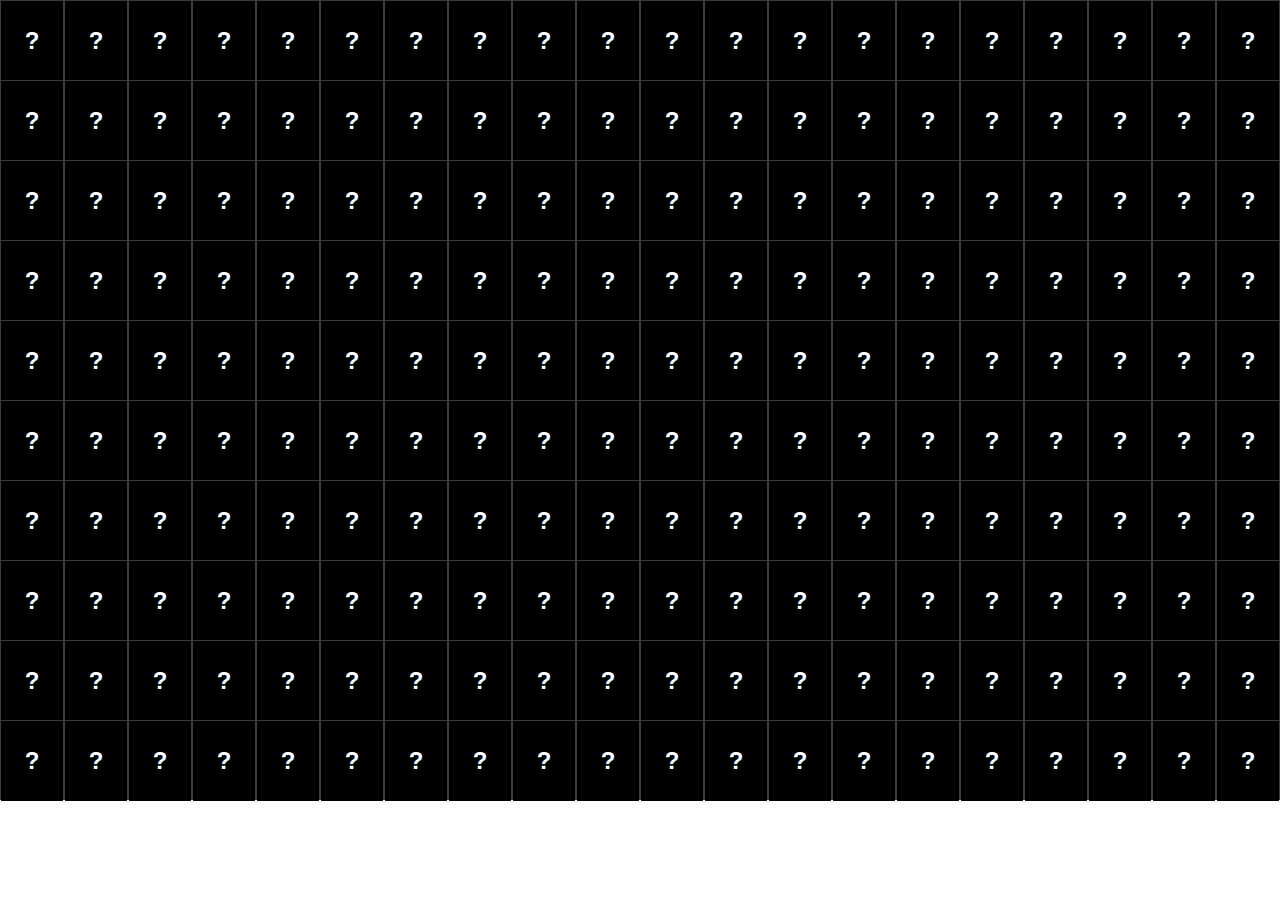
<file: bunotan/index.html>
<!DOCTYPE html>
<html lang="en">
  <head>
    <meta charset="utf-8">
    <meta http-equiv="X-UA-Compatible" content="IE=edge">
    <meta name="viewport" content="width=device-width, initial-scale=1">
    <title>Bunotan</title>

    <!-- Bootstrap -->
    <link href="bootstrap.min.css" rel="stylesheet">

    <!-- HTML5 Shim and Respond.js IE8 support of HTML5 elements and media queries -->
    <!-- WARNING: Respond.js doesn't work if you view the page via file:// -->
    <!--[if lt IE 9]>
      <script src="https://oss.maxcdn.com/libs/html5shiv/3.7.0/html5shiv.js"></script>
      <script src="https://oss.maxcdn.com/libs/respond.js/1.4.2/respond.min.js"></script>
    <![endif]-->
    <style type="text/css">
        div[class*="col"] {
          background: #cccccc;
        }
        .bunotcontainer {
            width: 100%;
            margin: 0 auto;
        }
        .bunotNumber {
            width: 5%;
            height: 80px;
            line-height: 80px;
            font-size: 24px;
            text-align: center;
            float: left;
            cursor: pointer;
            position: relative;
            font-weight: bold;
            border: 1px solid #3c3c3c;
        }
        .bunotNumber:after, .bunotNumber span {
            -webkit-backface-visibility: hidden;   
            position: absolute;
            width: 100%;
            height: 80px;
            display: block;
            top: 0;
            left: 0;
            -webkit-transition: all .4s ease-in-out;
            color: #fff;
        }
        .bunotNumber span {
            background: #ff0;
            -webkit-transform: rotateY(-180deg);
            color: #000;
        }
        .bunotNumber:after {
            content: '?';
            background: #000;
            -webkit-transform: rotateY(0deg);
        }
        .bunotNumber.active span {
            -webkit-transform: rotateY(0deg);
        }
        .bunotNumber.active:after {
            -webkit-transform: rotateY(-180deg);
        }
        /*hide number*/
        .bunotNumber.active {
            opacity: 0
        }
        .bunotNumber.selected {
            opacity: .4;
        }
        .thenumberselected {
            display: table;
            position: fixed;
            z-index: 99;
            text-align: center;
            padding: 0;
            font-size: 200px;
            background: #ff0;
            color: #000;
            -webkit-transform: scale(0);
            transform-origin: 50%;
            left: 0;
            width: 100%;
            top: 0;
            bottom: 0;
            height: 100%;
            pointer-events: none;
            -webkit-transition: all .4s ease-in-out;
        }
        .thenumberselected div {
            display: table-cell;
            vertical-align: middle;
        }
        .thenumberselected.show1 {
            pointer-events: auto;
            -webkit-transform: scale(1);
        }
        .thenumberselected.show1.animated-fetti {
            background-image: url('64-FallingConfetti.gif');
            background-repeat: repeat;
        }
        @media (max-width: 800px) {
            .bunotNumber {
                width: 12.5%;
            }
        }
        @media (max-width: 767px) {
            .bunotNumber {
                width: 33.33333333333333%
            }
        }
    </style>

  </head>
  <body>
      
    <main>
        <div class="thenumberselected">
            <div></div>
        </div>
        <div class="bunotcontainer">

        </div>

    </main>

    <!-- jQuery (necessary for Bootstrap's JavaScript plugins) -->
    <script src="jquery.min.js"></script>
    <!-- Include all compiled plugins (below), or include individual files as needed -->
    <script src="bootstrap.min.js"></script>

    <script type="text/javascript">
        $(function(){

            var win = document.createElement('audio');
            win.setAttribute('src', 'win.mp3');

            var failed = document.createElement('audio');
            failed.setAttribute('src', 'failed.mp3');

            var ar=[];

            for (var i = 1, ar = []; i < 201; i++) {
                ar[i] = i;
            }

            ar.sort(function () {
              return Math.random() - 0.5;
            });

            console.log(ar);   

            for(x=0;x<200;x++) {
                $('.bunotcontainer').append('<div class="bunotNumber"><span>'+ar[x]+'</span></div>');
            }

            $(document).on('click','.bunotNumber',function(){
                win.pause();
                win.currentTime = 0;
                failed.pause();
                failed.currentTime = 0;
                $('.thenumberselected').removeClass('animated-fetti');
                if($(this).hasClass('selected')) {
                    return false;
                } else {
                    var numberselected = $(this).children('span').text();
                    $('.thenumberselected div').text(numberselected);
                    $(this).addClass('selected');
                    if(numberselected.indexOf('0') > -1) {
                        $('.thenumberselected').addClass('animated-fetti show1');
                        win.play();
                    } else {
                        failed.play();
                        $('.thenumberselected').addClass('show1');
                    }
                    
                }
                
            });


            $('.thenumberselected, .thenumberselected div').click(function(){
                $(this).removeClass('show1');
            });

            
        });
    </script>

  </body>
</html>
</file>
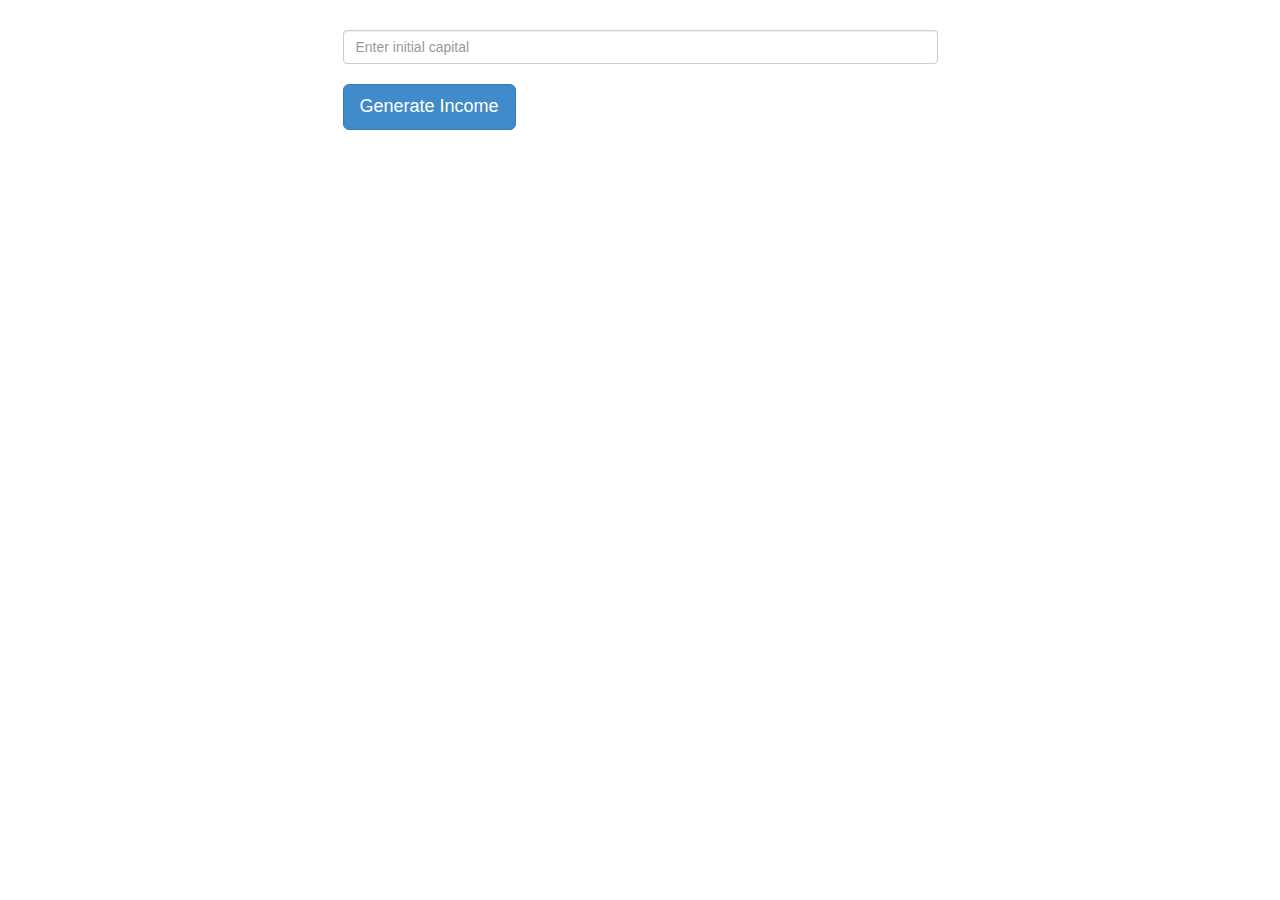
<file: incomecheck/index.html>
<!DOCTYPE html><html lang="en"><head> <meta charset="utf-8"> <meta http-equiv="X-UA-Compatible" content="IE=edge"> <meta name="viewport" content="width=device-width, initial-scale=1"> <title>Generate Income</title> <link href="bootstrap.min.css" rel="stylesheet"> <style type="text/css"> body *{font-family: Arial;}td, th{white-space: nowrap;}form{margin: 30px auto;}form input, form button.btn{margin-bottom: 20px;}td strong{color: #FF0000;}.table-responsive{width: 100%; margin-bottom: 15px; overflow-y: hidden; overflow-x: scroll; -ms-overflow-style: -ms-autohiding-scrollbar; border: 1px solid #ddd; -webkit-overflow-scrolling: touch;}</style></head><body> <main class="container-fluid"> <form class="col-sm-6 col-sm-offset-3"> <input type="tel" placeholder="Enter initial capital" id="initialdeposit" class="form-control"/> <button type="button" class="btn btn-primary btn-lg" id="generate-money">Generate Income</button> <div class="alert alert-success" role="alert" style="display:none"> Scroll the table to view the entire content</div></form> <div id="table-container" style="display:none" class="table-responsive"> <table class="table table-bordered table-striped table-hover" id="data-holder"> </table> </div></main> <script src="jquery.min.js"></script> <script src="bootstrap.min.js"></script> <script type="text/javascript">$(function(){var int_deposit; var initialdeposit; var totalincome; var packagenumber; var totalpackage; var extra=0; var emptycelss='<td>&nbsp;</td>'; var pervoucher=0; var currentpervoucher=0; var currentdeposit=0; var arrcurrentdeposit=[]; var arrtotalincome=[]; $('#generate-money').click(function(){initialdeposit=$('#initialdeposit').val(); generateTable(initialdeposit); $('.alert-success').fadeIn();}); $('#initialdeposit').focus(function(){$('#table-container').slideUp(); $('.panel-container').remove();}); function generateTable(initialdeposit){arrcurrentdeposit=[]; arrtotalincome=[]; generatepackagenumber(initialdeposit); $('#data-holder').empty(); $('#data-holder').append('<tr class="table-head success"><th>&nbsp;</th></tr>'); for (x=15; x <=360; x +=15){$('#data-holder .table-head').append('<th>' + x + ' days</th>');}i=0; for (y=1; y <=7; y++){if (y==1){$('#data-holder').append('<tr class="result' + y + '"><th>Account ' + y + '</th></tr>'); for (x=0; x < 6; x++){$('#data-holder .result' + y).append('<td><strong>' + Number(pervoucher).toLocaleString('en') + '</strong></td>');}var y1=18; for (x1=0; x1 < y1; x1++){$('#data-holder .result' + y).append('<td>&nbsp;</td>');}currentdeposit=pervoucher * 3; currentpervoucher=pervoucher; totalincome=currentpervoucher; int_deposit=$('#initialdeposit').val(); var tot_pack=packagenumber * 1350; extra=int_deposit - tot_pack;}else{i +=3; $('#data-holder').append('<tr class="result' + y + '"><th>Account ' + y + '</th></tr>'); i1=24 - i - 6; for (x1=0; x1 < i; x1++){$('#data-holder .result' + y).append('<td>&nbsp;</td>');}for (x=0; x < 6; x++){$('#data-holder .result' + y).append('<td><strong>' + Number(pervoucher).toLocaleString('en') + '</strong></td>');}for (z1=0; z1 < i1; z1++){$('#data-holder .result' + y).append('<td>&nbsp;</td>');}if (y==2){currentdeposit=pervoucher * 6; currentpervoucher=pervoucher; totalincome=pervoucher * 6;}else{var vouchersub=pervoucher * 3; currentdeposit=currentpervoucher + vouchersub;}}arrcurrentdeposit.push(currentdeposit); if (y==7){arrcurrentdeposit.push(vouchersub / 3);}generatepackagenumber(currentdeposit);}$('#data-holder').append('<tr class="resultfooter info"><th><strong>Pocket Money</strong></th></tr>'); for (a=0; a <=7; a++){var incomecalc=arrcurrentdeposit[a]; if (a==7){incomecalc=arrcurrentdeposit[7] * 3;}$('#data-holder .resultfooter').append('<td>&nbsp;</td><td>&nbsp;</td><td><strong>' + Number(incomecalc).toLocaleString('en') + '</strong></td>'); arrtotalincome.push(incomecalc);}var totalincomegenerated=extra !=0 ? arrtotalincome[7] + arrtotalincome[6] + extra : arrtotalincome[7] + arrtotalincome[6]; var incomepercentage=totalincomegenerated / int_deposit; console.log(incomepercentage); incomepercentage=incomepercentage * 100; var incomemessage=extra !=0 ? '<div class="col-sm-4 col-sm-offset-4 col-xs-12 panel-container" style="display: none"><div class="panel panel-primary"><div class="panel-heading">Total Income Generated</div><div class="panel-body"><p>' + Number(totalincomegenerated).toLocaleString('en') + ' + Extra ' + Number(extra).toLocaleString('en') + '</p><h1>' + Number(totalincomegenerated).toLocaleString('en') + '</h1><strong>' + incomepercentage.toFixed(2) + '% Gained</strong></div></div></div>' : '<div class="col-sm-4 col-sm-offset-4 col-xs-12 panel-container" style="display: none"><div class="panel panel-primary"><div class="panel-heading">Total Income Generated</div><div class="panel-body"><h1>' + Number(totalincomegenerated).toLocaleString('en') + '</h1><strong>' + incomepercentage.toFixed(2) + '% Gained</strong></div></div></div>'; $('.panel-container').remove(); $('.container-fluid').append(incomemessage); setTimeout(function(){$('#table-container').fadeIn(); $('.panel-container').fadeIn();}, 10);}function generatepackagenumber(currentdeposit){currentpervoucher=pervoucher * 3; packagenumber=currentdeposit / 1350; if ((packagenumber % 1350) > 0){packagenumber=Math.floor(packagenumber);}totalpackage=packagenumber * 1800; pervoucher=totalpackage / 4;}}); </script></body></html>
</file>
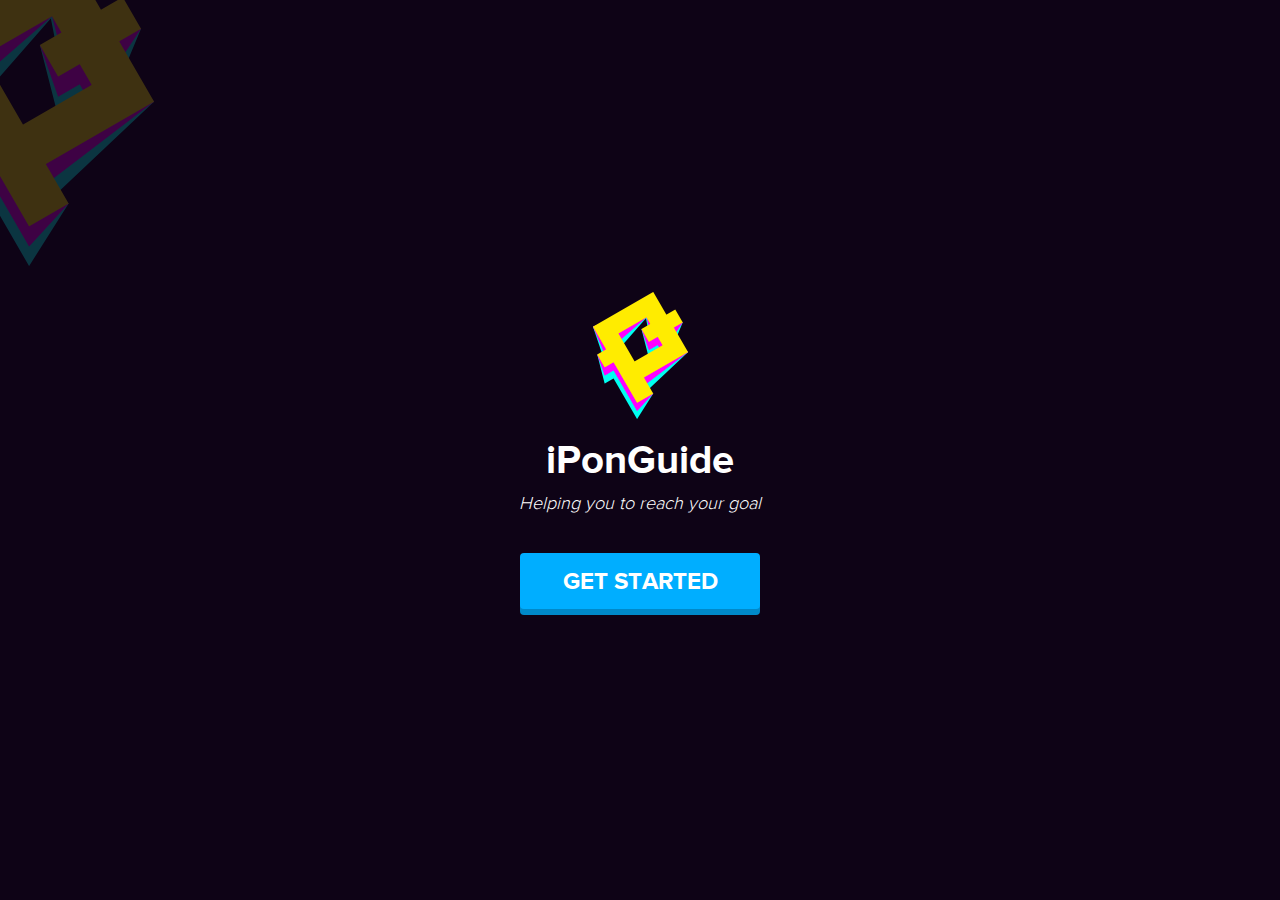
<file: iponguideproject/index.html>
<!DOCTYPE html>
<html>
<head>
	<title>iPonGuide | Helping you to reach your goal</title>

	<meta charset="utf-8">
	<meta http-equiv="X-UA-Compatible" content="IE=edge">
    <meta name="viewport" content="width=device-width, initial-scale=1">
	
	<link href="//fonts.googleapis.com/css?family=Teko" rel="stylesheet">
    <link rel="stylesheet" type="text/css" href="assets/css/style.css">
	
	<link rel="icon" type="image/png"  href="assets/images/favicon.png">
</head>
<body>

	<main class="app-container">
	
		<!-- Intro -->
		<section id="intro" class="active">
			
			<div class="container">
				<a href="#"><img src="assets/images/logo.png" alt="iPonGuide Logo"></a>

				<h1>iPonGuide</h1>
				<h2 class="subheading">Helping you to reach your goal</h2>

				<button type="button" value="go-step1">Get Started</button>
			</div>
			
	
		</section>
		
		<!-- First Step -->
		<section id="step1">
			
			<div class="container">
				
				<h3>How frequent do you <br>want to save?</h3>

				<button type="button" value="days">Daily</button>

				<button type="button" value="weeks">Weekly</button>

				<button type="button" value="months">Monthly</button>

			</div>

		</section>

		<!-- Second Step -->
		<section id="step2">
			
			<div class="container">
				
				<h3>When do you want <br>to start?</h3>

				<button type="button" value="today">Today</button>

				<button type="button" value="week from now">Week from now</button>

				<button type="button" value="Month from now">Month from now</button>

				<button type="button" value="Let me set a date">Let me set a date</button>

				<a href="#" class="back-button"><span>←</span> back</a>

			</div>

		</section>

		<div class="step2-modal">
			
			<input type="text" id="start-date" name="start-date" placeholder="MM/DD/YYY">

		</div>

		<!-- 3rd Step -->
		<section id="step3">
			
			<div class="container">
				
				<h3>How long do you <br>want to save?</h3>

				<button type="button" value="Until the end of the year">Until the end of the year</button>

				<button type="button" value="Year from now">Year from now</button>

				<button type="button" value="Let me set a date">Let me set a date</button>

				<a href="#" class="back-button"><span>←</span> back</a>

			</div>

		</section>

		<div class="step3-modal">
			
			<input type="text" id="end-date" name="end-date" placeholder="MM/DD/YYY">

		</div>

		<!-- 4th step -->
		<section id="step4">
			<div class="container">
				
				<h3>How much do you <br>want to save <span class="frequency"></span>?</h3>

				<input type="tel" id="start-amount" placeholder="amount">

				<button type="button" value="go-step5">Next <span>→</span></button>

				<a href="#" class="back-button"><span>←</span> back</a>

			</div>
		</section>

		<!-- 5th step -->
		<section id="step5">
			<div class="container">
				
				<h3>Do you want <br><span class="frequency">daily</span> saving increase?</h3>

				<div class="btn-group">
					<button type="button" value="Yes" class="active">Yes</button>
					<button type="button" value="No">No</button>
				</div>
				
				<div class="daily-increase">

					<h3>Set <span class="frequency">daily</span> increase</h3>
					
					<input type="tel" id="increase-amount" placeholder="amount">

				</div>
				

				<button type="button" value="go-step6">Next <span>→</span></button>

				<a href="#" class="back-button"><span>←</span> back</a>

			</div>
		</section>

		<!-- 6th step -->
		<section id="step6">
			<div class="container">
				
				<h3>Your total savings <br>would be:</h3>

				<div class="total-saving-amount">
					P99,999,999
				</div>

				<button type="button" value="go-step7">Show Breakdown <span>→</span></button>

				<a href="#" class="back-button"><span>←</span> back</a>

			</div>
		</section>


		<!-- 7th step -->
		<section id="step7">
			<div class="container">
				
				<h3>Saving Schedule</h3>

				<div class="saving-sched">
					
					<div class="sched-labels">
						<div>Amount</div>
						<div>Schedule</div>
						<div>Subtotal</div>
					</div>
						
					<div class="sched-results-wrap">
					</div>
					

					<div class="total-saving-amount">
						
					</div>

				</div>
		
				<a href="#" class="back-button"><span>←</span> back</a>

			</div>
		</section>

		


	</main>

	<script type="text/javascript" src="assets/js/jquery.min.js"></script>
	<script type="text/javascript" src="assets/js/moment.min.js"></script>
	<script type="text/javascript" src="assets/js/jquery.mask.min.js"></script>
	<script type="text/javascript" src="assets/js/script.js"></script>

</body>
</html>
</file>
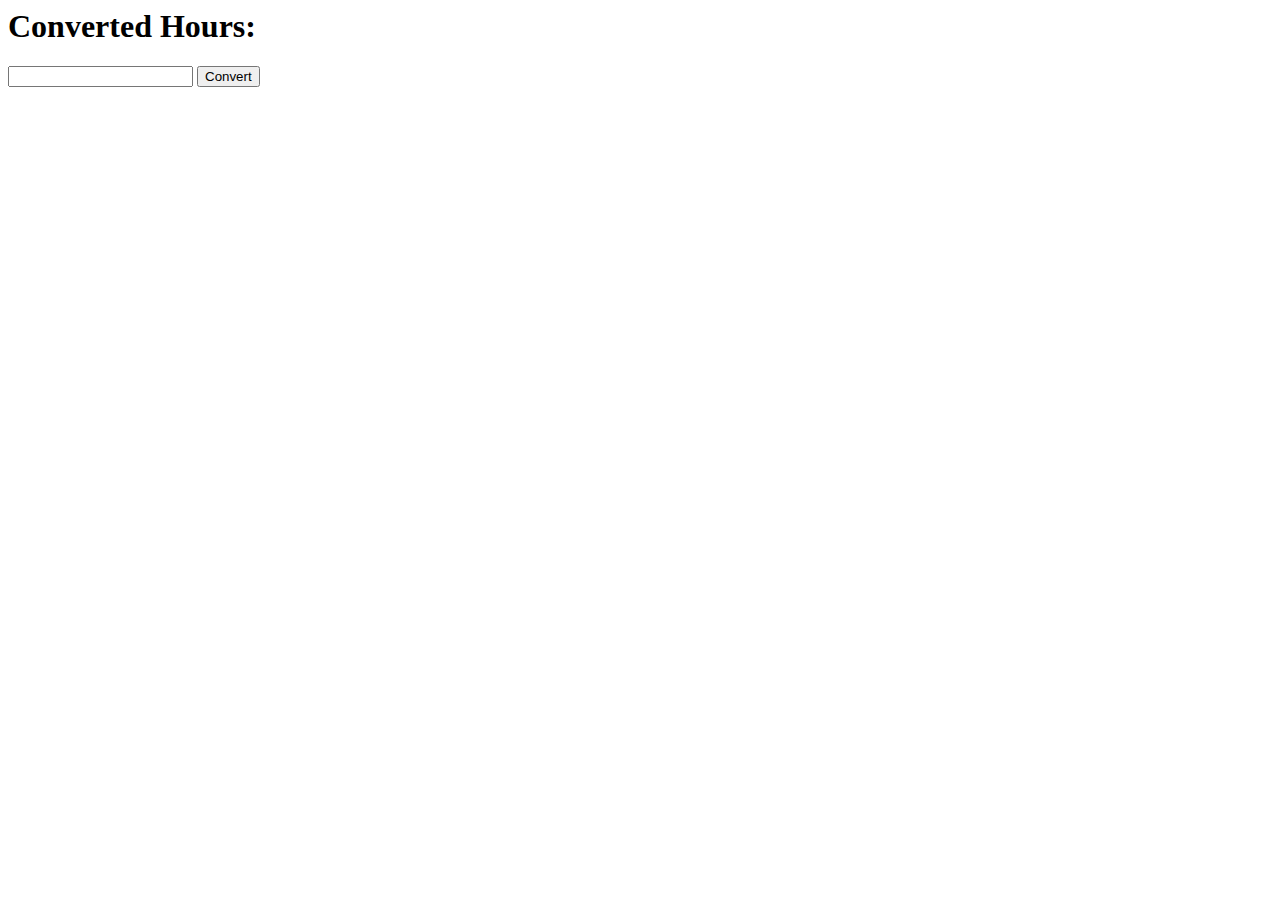
<file: calculate_hours.html>
<!DOCTYPE>
<html>
<head>
	<title>Calculate</title>
</head>
<body>
	<h1>Converted Hours: <span></span></h1>
	<input type="text" name="hours">
	<button id="calculate">Convert</button>

	<script src="http://ajax.googleapis.com/ajax/libs/jquery/2.1.3/jquery.min.js"></script>
	<script>
		$(function(){

			$('#calculate').on('click',function(){
				var x = $('input').val().split(':');
				
				x1 = parseInt(x[2]) / 60;
				x2 = (parseInt(x[1]) + x1) / 60;
				x3 = parseInt(x[0]) + x2;

				x3 = parseFloat(x3).toFixed(3);

				$('h1 span').text(x3);

			});

		});
	</script>
</body>
</html>
</file>
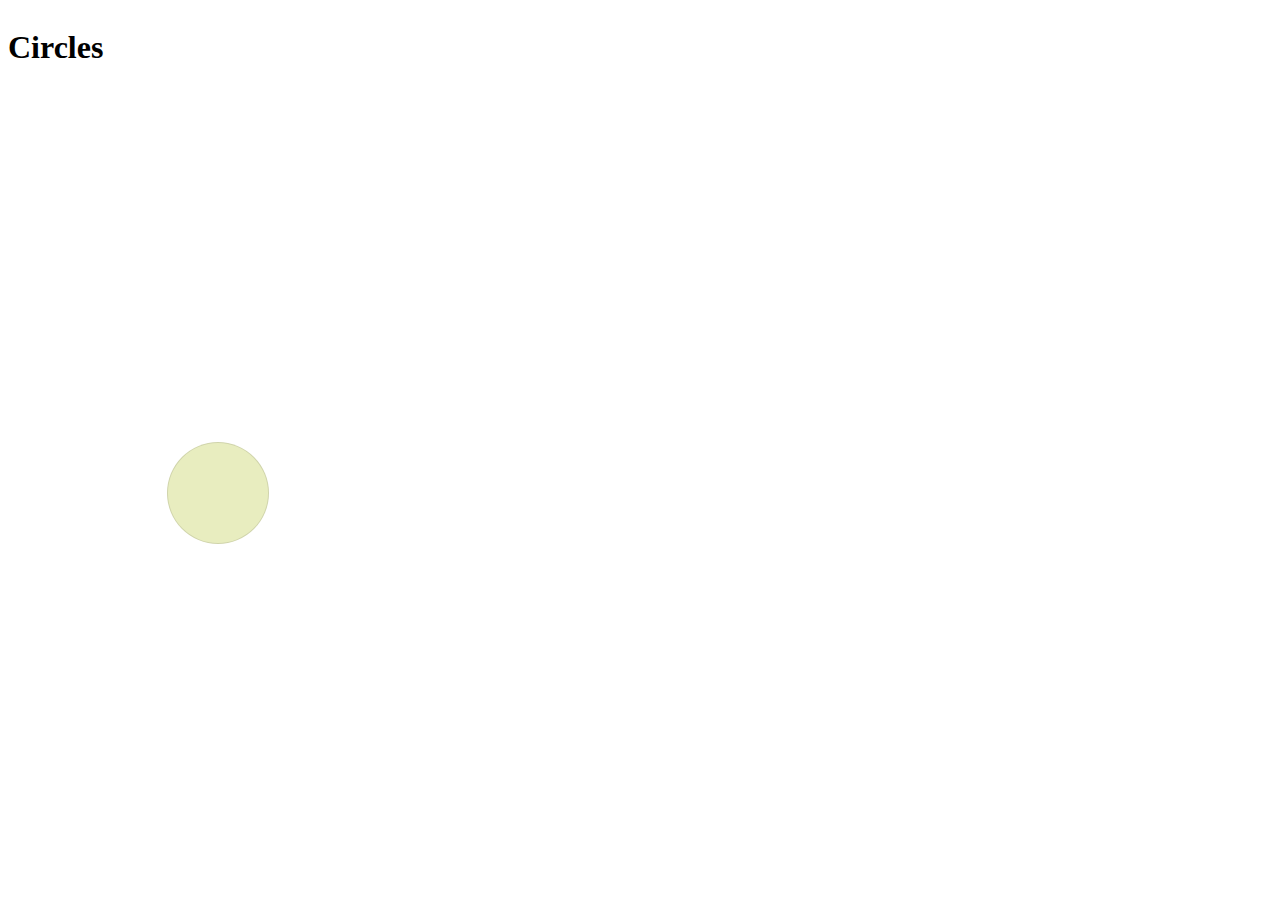
<file: game.html>
<!DOCTYPE html>
<html>
<head>
	<title>Games Title</title>
	<style type="text/css">
		body, html {
			width: 100%;
			height: 100%;
			overflow: hidden;
		}
		h1, h3 {
			pointer-events: none;
		}
		.round {
			position: fixed;
			width: 100px;
			height: 100px;
			border-radius: 50%;
			border: 1px solid rgba(0,0,0,.1);
			cursor: pointer;
			opacity: 0;
		}
	</style>
</head>
<body>


	<h1>Circles</h1>
	<h3 class="your-score"></h3>

	<div class="round"></div>

	<script src="https://ajax.googleapis.com/ajax/libs/jquery/1.11.3/jquery.min.js"></script>
	<script type="text/javascript">
		$(function(){
			var screenwidth = $(window).width() - 100;
			var screenheight = $(window).height() - 100;
			var createdtime, clickedtime, reactiontime;
			var score = 0;

			function getRandomColor() {
			    var letters = '0123456789ABCDEF'.split('');
			    var color = '#';
			    for (var i = 0; i < 6; i++ ) {
			        color += letters[Math.floor(Math.random() * 16)];
			    }
			    return color;
			}

			function circle() {

				var time = Math.random();

				time=time*100;
				var circleTop =  Math.random() * screenheight;
				circleTop = circleTop+'px';
				var circleSide = Math.random() * screenwidth;
				circleSide = circleSide+'px';

				setTimeout(function(){

					$('.round').css({
						'opacity':1,
						'top':circleTop,
						'left':circleSide,
						'background-color':getRandomColor()
					});
					createdtime = Date.now();


				},time);

			}

			circle();

			$('.round').click(function(){
				clickedtime=Date.now();
				reactiontime=(clickedtime-createdtime)/1000;
				console.log(reactiontime);
				if(reactiontime > 1) {
					if(confirm('You are too slow. Wanna try again?')){
						score = 0;
						$('.your-score').text(score);
					} else {
						alert("Thanks for Playing");
						return false;
					}
				} else {
					score += 1;
					$('.your-score').text(score);
				}	

				$(this).css({'opacity':0});
				circle();
			});




		});
	</script>

</body>
</html>
</file>
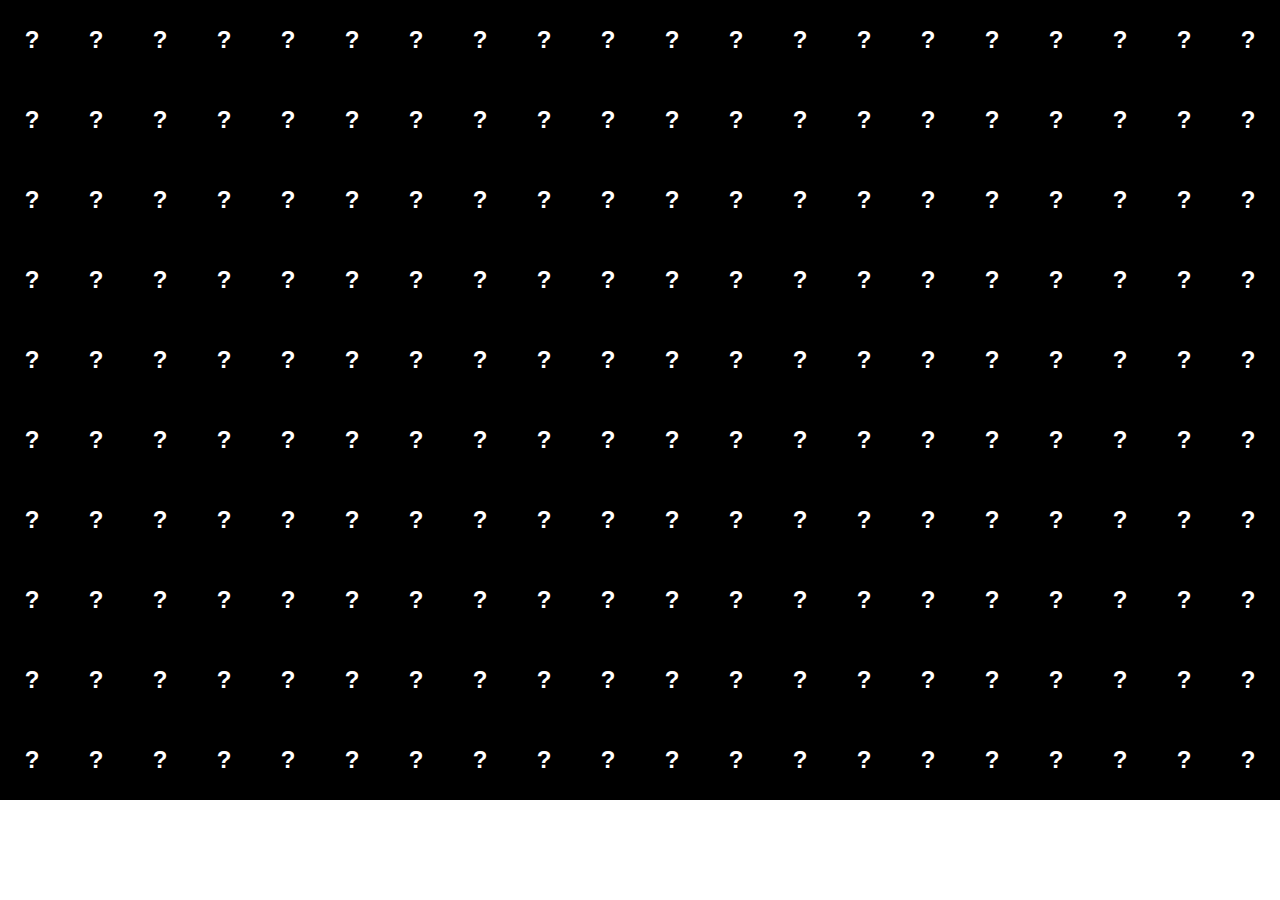
<file: bunotan/bunotan.html>
<!DOCTYPE html>
<html lang="en">
  <head>
    <meta charset="utf-8">
    <meta http-equiv="X-UA-Compatible" content="IE=edge">
    <meta name="viewport" content="width=device-width, initial-scale=1">
    <title>Bootstrap 101 Template</title>

    <!-- Bootstrap -->
    <link href="bootstrap.min.css" rel="stylesheet">

    <!-- HTML5 Shim and Respond.js IE8 support of HTML5 elements and media queries -->
    <!-- WARNING: Respond.js doesn't work if you view the page via file:// -->
    <!--[if lt IE 9]>
      <script src="https://oss.maxcdn.com/libs/html5shiv/3.7.0/html5shiv.js"></script>
      <script src="https://oss.maxcdn.com/libs/respond.js/1.4.2/respond.min.js"></script>
    <![endif]-->
    <style type="text/css">
        div[class*="col"] {
          background: #cccccc;
        }
        .bunotcontainer {
            width: 100%;
            margin: 0 auto;
        }
        .bunotNumber {
            width: 5%;
            height: 80px;
            line-height: 80px;
            font-size: 24px;
            text-align: center;
            float: left;
            cursor: pointer;
            position: relative;
            font-weight: bold;
        }
        .bunotNumber:after, .bunotNumber span {
            -webkit-backface-visibility: hidden;   
            position: absolute;
            width: 100%;
            height: 80px;
            display: block;
            top: 0;
            left: 0;
            -webkit-transition: all .4s ease-in-out;
            color: #fff;
        }
        .bunotNumber span {
            background: #ff0;
            -webkit-transform: rotateY(-180deg);
            color: #000;
        }
        .bunotNumber:after {
            content: '?';
            background: #000;
            -webkit-transform: rotateY(0deg);
        }
        .bunotNumber.active span {
            -webkit-transform: rotateY(0deg);
        }
        .bunotNumber.active:after {
            -webkit-transform: rotateY(-180deg);
        }
        /*hide number*/
        .bunotNumber.active {
            opacity: 0
        }
        .thenumberselected {
            display: table;
            position: fixed;
            z-index: 99;
            text-align: center;
            padding: 0;
            font-size: 200px;
            background: #ff0;
            color: #000;
            -webkit-transform: scale(0);
            transform-origin: 50%;
            left: 0;
            width: 100%;
            top: 0;
            bottom: 0;
            height: 100%;
            pointer-events: none;
            -webkit-transition: all .4s ease-in-out;
        }
        .thenumberselected div {
            display: table-cell;
            vertical-align: middle;
        }
        .thenumberselected.show1 {
            pointer-events: auto;
            -webkit-transform: scale(1);
        }
        @media (max-width: 800px) {
            .bunotNumber {
                width: 12.5%;
            }
        }
        @media (max-width: 767px) {
            .bunotNumber {
                width: 33.33333333333333%
            }
        }
    </style>

  </head>
  <body>
      
    <main>
        <div class="thenumberselected">
            <div></div>
        </div>
        <div class="bunotcontainer">

        </div>

    </main>

    <!-- jQuery (necessary for Bootstrap's JavaScript plugins) -->
    <script src="jquery.min.js"></script>
    <!-- Include all compiled plugins (below), or include individual files as needed -->
    <script src="bootstrap.min.js"></script>

    <script type="text/javascript">
        $(function(){
            var ar=[];

            for (var i = 1, ar = []; i < 201; i++) {
                ar[i] = i;
            }

            ar.sort(function () {
              return Math.random() - 0.5;
            });

            console.log(ar);   

            for(x=0;x<200;x++) {
                $('.bunotcontainer').append('<div class="bunotNumber"><span>'+ar[x]+'</span></div>');
            }

            $(document).on('click','.bunotNumber',function(){
                // $(this).addClass('active');
                var numberselected = $(this).children('span').text();
                $(this).remove();
                // setTimeout(function(){
                //     alert()
                // });
                $('.thenumberselected div').text(numberselected);
                $('.thenumberselected').addClass('show1');
            });

            $(document).on('click','.active',function(){
                // $(this).css({'opacity': 0});
            });

            $('.thenumberselected, .thenumberselected div').click(function(){
                $(this).removeClass('show1');
            });
        });
    </script>

  </body>
</html>
</file>
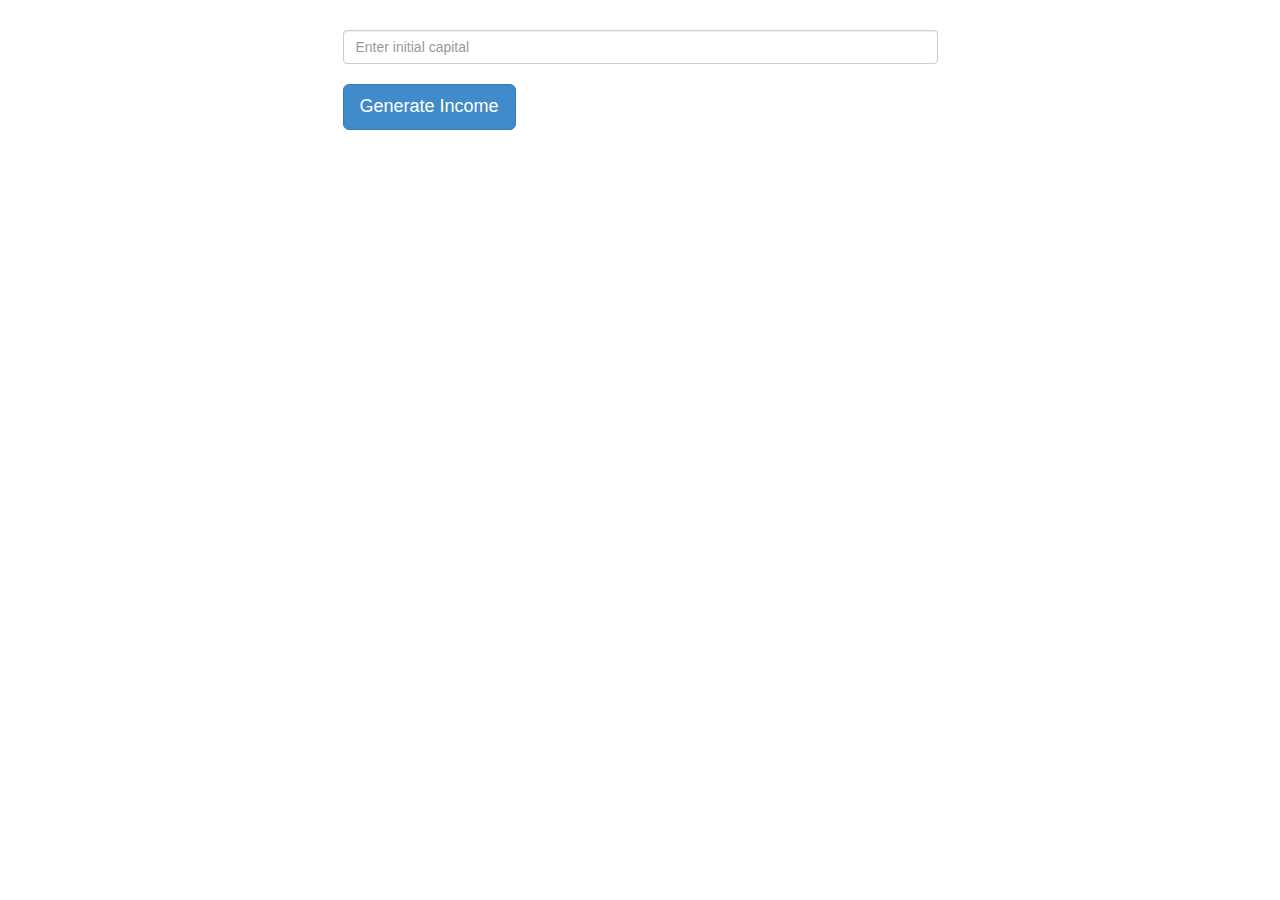
<file: incomecheck/index with options.html>
<!DOCTYPE html>
<html lang="en">

<head>
    <meta charset="utf-8">
    <meta http-equiv="X-UA-Compatible" content="IE=edge">
    <meta name="viewport" content="width=device-width, initial-scale=1">
    <title>Generate Income</title>
    <link href="bootstrap.min.css" rel="stylesheet">
    <style type="text/css">
        body * {
            font-family: Arial;
        }
        
        td,
        th {
            white-space: nowrap;
        }
        
        form {
            margin: 30px auto;
        }
        
        form input,
        form button.btn {
            margin-bottom: 20px;
        }
        
        td strong {
            color: #FF0000;
        }
        
        .table-responsive {
            width: 100%;
            margin-bottom: 15px;
            overflow-y: hidden;
            overflow-x: scroll;
            -ms-overflow-style: -ms-autohiding-scrollbar;
            border: 1px solid #ddd;
            -webkit-overflow-scrolling: touch;
        }
    </style>
</head>

<body>
    <main class="container-fluid">
        <form class="col-sm-6 col-sm-offset-3">
            <input type="tel" placeholder="Enter initial capital" id="initialdeposit" class="form-control" />
            <button type="button" class="btn btn-primary btn-lg" id="generate-money">Generate Income</button>
            <div class="alert alert-success" role="alert" style="display:none"> Scroll the table to view the entire content</div>
        </form>
        <div id="table-container" style="display:none" class="table-responsive">
            <table class="table table-bordered table-striped table-hover" id="data-holder"> </table>
        </div>
    </main>
    <script src="jquery.min.js"></script>
    <script src="bootstrap.min.js"></script>
    <script type="text/javascript">
        $(function() {
            var int_deposit;
            var initialdeposit;
            var totalincome;
            var packagenumber;
            var totalpackage;
            var extra = 0;
            var emptycelss = '<td>&nbsp;</td>';
            var pervoucher = 0;
            var currentpervoucher = 0;
            var currentdeposit = 0;
            var arrcurrentdeposit = [];
            var arrtotalincome = [];
            $('#generate-money').click(function() {
                initialdeposit = $('#initialdeposit').val();
                generateTable(initialdeposit);
                $('.alert-success').fadeIn();
            });
            $('#initialdeposit').focus(function() {
                $('#table-container').slideUp();
                $('.panel-container').remove();
            });

            function generateTable(initialdeposit) {
                arrcurrentdeposit = [];
                arrtotalincome = [];
                generatepackagenumber(initialdeposit);
                $('#data-holder').empty();
                $('#data-holder').append('<tr class="table-head success"><th>&nbsp;</th></tr>');
                for (x = 15; x <= 360; x += 15) {
                    $('#data-holder .table-head').append('<th>' + x + ' days</th>');
                }
                i = 0;
                for (y = 1; y <= 7; y++) {
                    if (y == 1) {
                        $('#data-holder').append('<tr class="result' + y + '"><th>Account ' + y + '</th></tr>');
                        for (x = 0; x < 6; x++) {
                            $('#data-holder .result' + y).append('<td><strong>' + Number(pervoucher).toLocaleString('en') + '</strong></td>');
                        }
                        var y1 = 18;
                        for (x1 = 0; x1 < y1; x1++) {
                            $('#data-holder .result' + y).append('<td>&nbsp;</td>');
                        }
                        currentdeposit = pervoucher * 3;
                        currentpervoucher = pervoucher;
                        totalincome = currentpervoucher;
                        int_deposit = $('#initialdeposit').val();
                        var tot_pack = packagenumber * 1350;
                        extra = int_deposit - tot_pack;
                    } else {
                        i += 3;
                        $('#data-holder').append('<tr class="result' + y + '"><th>Account ' + y + '</th></tr>');
                        i1 = 24 - i - 6;
                        for (x1 = 0; x1 < i; x1++) {
                            $('#data-holder .result' + y).append('<td>&nbsp;</td>');
                        }
                        for (x = 0; x < 6; x++) {
                            $('#data-holder .result' + y).append('<td><strong>' + Number(pervoucher).toLocaleString('en') + '</strong></td>');
                        }
                        for (z1 = 0; z1 < i1; z1++) {
                            $('#data-holder .result' + y).append('<td>&nbsp;</td>');
                        }
                        if (y == 2) {
                            currentdeposit = pervoucher * 6;
                            currentpervoucher = pervoucher;
                            totalincome = pervoucher * 6;
                        } else {
                            var vouchersub = pervoucher * 3;
                            currentdeposit = currentpervoucher + vouchersub;
                        }
                    }
                    arrcurrentdeposit.push(currentdeposit);
                    if (y == 7) {
                        arrcurrentdeposit.push(vouchersub / 3);
                    }
                    generatepackagenumber(currentdeposit);
                }
                $('#data-holder').append('<tr class="resultfooter info"><th><strong>Pocket Money</strong></th></tr>');
                for (a = 0; a <= 7; a++) {
                    var incomecalc = arrcurrentdeposit[a];
                    if (a == 7) {
                        incomecalc = arrcurrentdeposit[7] * 3;
                    }
                    $('#data-holder .resultfooter').append('<td>&nbsp;</td><td>&nbsp;</td><td><strong>' + Number(incomecalc).toLocaleString('en') + '</strong></td>');
                    arrtotalincome.push(incomecalc);
                }
                var totalincomegenerated = extra != 0 ? arrtotalincome[7] + arrtotalincome[6] + extra : arrtotalincome[7] + arrtotalincome[6];
                var incomepercentage = totalincomegenerated / int_deposit;
                console.log(incomepercentage);
                incomepercentage = incomepercentage * 100;
                var incomemessage = extra != 0 ? '<div class="col-sm-4 col-sm-offset-4 col-xs-12 panel-container" style="display: none"><div class="panel panel-primary"><div class="panel-heading">Total Income Generated</div><div class="panel-body"><p>' + Number(totalincomegenerated).toLocaleString('en') + ' + Extra ' + Number(extra).toLocaleString('en') + '</p><h1>' + Number(totalincomegenerated).toLocaleString('en') + '</h1><strong>' + incomepercentage.toFixed(2) + '% Gained</strong></div></div></div>' : '<div class="col-sm-4 col-sm-offset-4 col-xs-12 panel-container" style="display: none"><div class="panel panel-primary"><div class="panel-heading">Total Income Generated</div><div class="panel-body"><h1>' + Number(totalincomegenerated).toLocaleString('en') + '</h1><strong>' + incomepercentage.toFixed(2) + '% Gained</strong></div></div></div>';
                $('.panel-container').remove();
                $('.container-fluid').append(incomemessage);
                setTimeout(function() {
                    $('#table-container').fadeIn();
                    $('.panel-container').fadeIn();
                }, 10);
            }

            function generatepackagenumber(currentdeposit) {
                currentpervoucher = pervoucher * 3;
                packagenumber = currentdeposit / 1350;
                if ((packagenumber % 1350) > 0) {
                    packagenumber = Math.floor(packagenumber);
                }
                totalpackage = packagenumber * 1800;
                pervoucher = totalpackage / 4;
            }
        });
    </script>
</body>

</html>
</file>
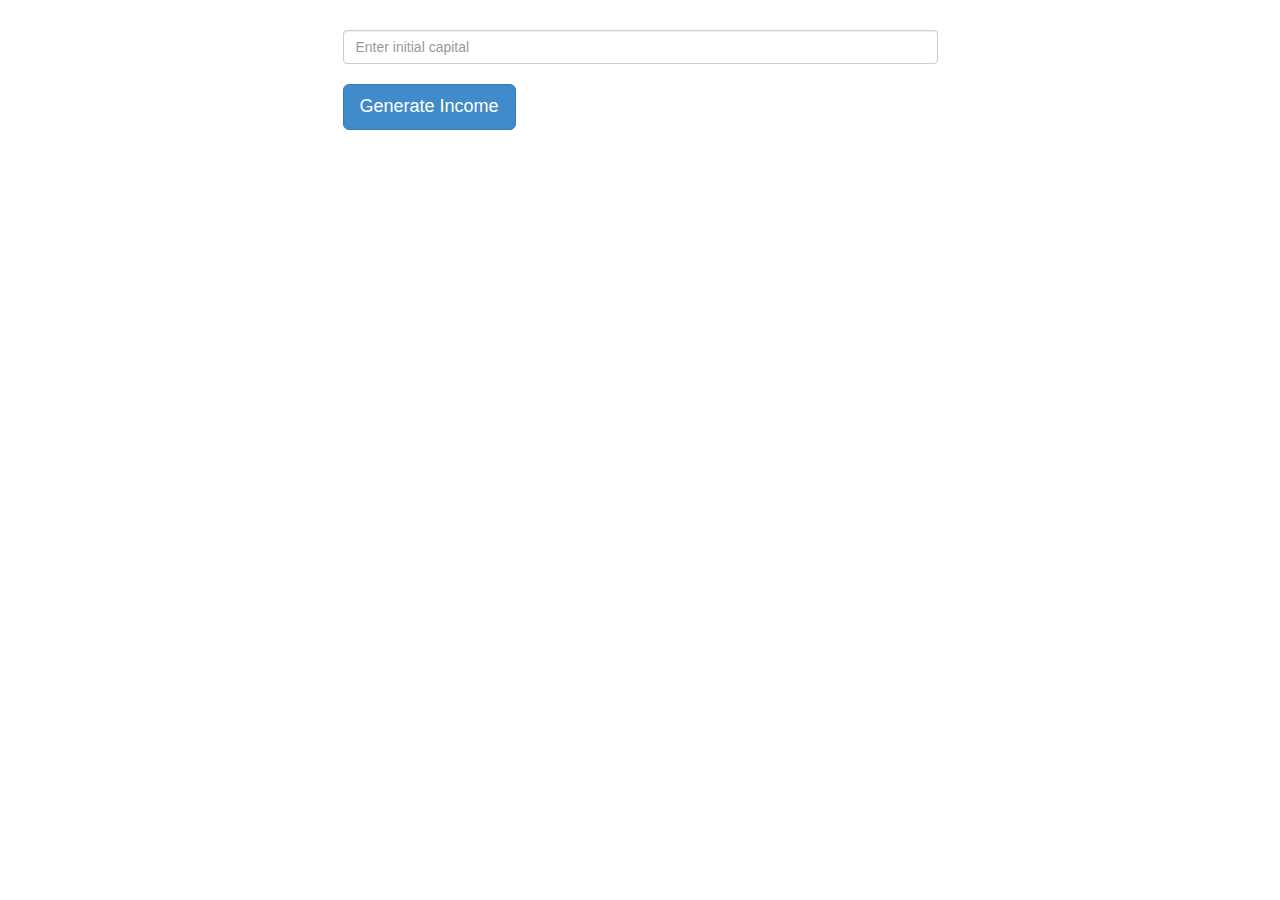
<file: incomecheck/indexricepack.html>
<!DOCTYPE html>
<html lang="en">

<head>
    <meta charset="utf-8">
    <meta http-equiv="X-UA-Compatible" content="IE=edge">
    <meta name="viewport" content="width=device-width, initial-scale=1">
    <title>Generate Income</title>
    <link href="bootstrap.min.css" rel="stylesheet">
    <!--[if lt IE 9]> <script src="https://oss.maxcdn.com/libs/html5shiv/3.7.0/html5shiv.js"></script> <script src="https://oss.maxcdn.com/libs/respond.js/1.4.2/respond.min.js"></script><![endif]-->
    <style type="text/css">
        body * {
            font-family: Arial;
        }
        
        td,
        th {
            white-space: nowrap;
        }
        
        form {
            margin: 30px auto;
        }
        
        form input,
        form button.btn {
            margin-bottom: 20px;
        }
        
        td strong {
            color: #FF0000;
        }
        
        .table-responsive {
            width: 100%;
            margin-bottom: 15px;
            overflow-y: hidden;
            overflow-x: scroll;
            -ms-overflow-style: -ms-autohiding-scrollbar;
            border: 1px solid #ddd;
            -webkit-overflow-scrolling: touch;
        }
    </style>
</head>

<body>
    <main class="container-fluid">
        <form class="col-sm-6 col-sm-offset-3">
            <input type="tel" placeholder="Enter initial capital" id="initialdeposit" class="form-control" />
            <button type="button" class="btn btn-primary btn-lg" id="generate-money">Generate Income</button>
            <div class="alert alert-success" role="alert" style="display:none"> Scroll the table to view the entire content</div>
        </form>
        <div id="table-container" style="display:none" class="table-responsive">
            <table class="table table-bordered table-striped table-hover" id="data-holder"> </table>
        </div>
    </main>
    <script src="jquery.min.js"></script>
    <script src="bootstrap.min.js"></script>
    <script type="text/javascript">
        $(function() {
        	var int_deposit;
            var initialdeposit;
            var totalincome;
            var packagenumber;
            var totalpackage;
            var extra = 0;
            // var emptycelss = '<td>&nbsp;</td>';
            var pervoucher = 0;
            var currentpervoucher = 0;
            var currentdeposit = 0;
            var arrcurrentdeposit = [];
            var arrtotalincome = [];
            $('#generate-money').click(function() {
                initialdeposit = $('#initialdeposit').val();
                generateTable(initialdeposit);
                $('.alert-success').fadeIn();
            });
            $('#initialdeposit').focus(function() {
                $('#table-container').slideUp();
                $('.panel-container').remove();
            });

            function generateTable(initialdeposit) {
                arrcurrentdeposit = [];
                arrtotalincome = [];
                generatepackagenumber(initialdeposit);
                $('#data-holder').empty();
                $('#data-holder').append('<tr class="table-head success"><th>&nbsp;</th></tr>');
                for (x = 15; x <= 360; x += 15) {
                    $('#data-holder .table-head').append('<th>' + x + ' days</th>');
                }
                i = 0;
                for (y = 1; y <= 7; y++) {
                    if (y == 1) {
                        $('#data-holder').append('<tr class="result' + y + '"><th>Account ' + y + '</th></tr>');
                        for (x = 0; x < 6; x++) {
                            $('#data-holder .result' + y).append('<td><strong>' + Number(pervoucher).toLocaleString('en') + '</strong></td>');
                        }
                        var y1 = 18;
                        for (x1 = 0; x1 < y1; x1++) {
                            $('#data-holder .result' + y).append('<td>&nbsp;</td>');
                        }
                        currentdeposit = pervoucher * 3;
                        currentpervoucher = pervoucher;
                        totalincome = currentpervoucher;
                        int_deposit = $('#initialdeposit').val();
                        var tot_pack = packagenumber * 1350;
                        extra = int_deposit - tot_pack;
                    } else {
                        i += 3;
                        $('#data-holder').append('<tr class="result' + y + '"><th>Account ' + y + '</th></tr>');
                        i1 = 24 - i - 6;
                        for (x1 = 0; x1 < i; x1++) {
                            $('#data-holder .result' + y).append('<td>&nbsp;</td>');
                        }
                        for (x = 0; x < 6; x++) {
                            $('#data-holder .result' + y).append('<td><strong>' + Number(pervoucher).toLocaleString('en') + '</strong></td>');
                        }
                        for (z1 = 0; z1 < i1; z1++) {
                            $('#data-holder .result' + y).append('<td>&nbsp;</td>');
                        }
                        if (y == 2) {
                            currentdeposit = pervoucher * 6;
                            currentpervoucher = pervoucher;
                            totalincome = pervoucher * 6;
                        } else {
                            var vouchersub = pervoucher * 3;
                            currentdeposit = currentpervoucher + vouchersub;
                        }
                    }
                    arrcurrentdeposit.push(currentdeposit);
                    if (y == 7) {
                        arrcurrentdeposit.push(vouchersub / 3);
                    }
                    generatepackagenumber(currentdeposit);
                }
                $('#data-holder').append('<tr class="resultfooter info"><th><strong>Pocket Money</strong></th></tr>');
                for (a = 0; a <= 7; a++) {
                    var incomecalc = arrcurrentdeposit[a];
                    if (a == 7) {
                        incomecalc = arrcurrentdeposit[7] * 3;
                    }
                    $('#data-holder .resultfooter').append('<td>&nbsp;</td><td>&nbsp;</td><td><strong>' + Number(incomecalc).toLocaleString('en') + '</strong></td>');
                    arrtotalincome.push(incomecalc);
                }
                var totalincomegenerated = extra != 0 ? arrtotalincome[7] + arrtotalincome[6] + extra : arrtotalincome[7] + arrtotalincome[6];
                var incomepercentage = totalincomegenerated / int_deposit;
                console.log(incomepercentage);
                incomepercentage = incomepercentage * 100;

                var incomemessage = extra != 0 ? '<div class="col-sm-4 col-sm-offset-4 col-xs-12 panel-container" style="display: none"><div class="panel panel-primary"><div class="panel-heading">Total Income Generated</div><div class="panel-body"><p>' + Number(totalincomegenerated).toLocaleString('en') + ' + Extra ' + Number(extra).toLocaleString('en') + '</p><h1>' + Number(totalincomegenerated).toLocaleString('en') + '</h1><strong>' + incomepercentage.toFixed(2) + '% Gained</strong></div></div></div>' : '<div class="col-sm-4 col-sm-offset-4 col-xs-12 panel-container" style="display: none"><div class="panel panel-primary"><div class="panel-heading">Total Income Generated</div><div class="panel-body"><h1>' + Number(totalincomegenerated).toLocaleString('en') + '</h1><strong>' + incomepercentage.toFixed(2) + '% Gained</strong></div></div></div>';
                $('.panel-container').remove();
                $('.container-fluid').append(incomemessage);
                setTimeout(function() {
                    $('#table-container').fadeIn();
                    $('.panel-container').fadeIn();
                }, 10);
            }

            function generatepackagenumber(currentdeposit) {
                currentpervoucher = pervoucher * 3;
                packagenumber = currentdeposit / 1350;
                if ((packagenumber % 1350) > 0) {
                    packagenumber = Math.floor(packagenumber);
                }
                totalpackage = packagenumber * 1800;
                pervoucher = totalpackage / 4;
            }
        });
    </script>
</body>

</html>
</file>
<file: iponguideproject/assets/css/style.css>
/*font import*/
@charset "utf-8";
@font-face {
  font-family: 'Proxima Nova';
  src: url("../fonts/proximanova-light-webfont.eot");
  src: url("../fonts/proximanova-light-webfont.eot?#iefix") format('embedded-opentype'), url("../fonts/proximanova-light-webfont.woff") format('woff'), url("../fonts/proximanova-light-webfont.ttf") format('truetype'), url("../fonts/proximanova-light-webfont.svg#Proxima Nova Light") format('svg');
  font-weight: 300;
  font-style: normal;
}
@font-face {
  font-family: 'Proxima Nova';
  src: url("../fonts/proximanova-regular-webfont.eot");
  src: url("../fonts/proximanova-regular-webfont.eot?#iefix") format('embedded-opentype'), url("../fonts/proximanova-regular-webfont.woff") format('woff'), url("../fonts/proximanova-regular-webfont.ttf") format('truetype'), url("../fonts/proximanova-regular-webfont.svg#Proxima Nova Regular") format('svg');
  font-weight: normal;
  font-style: normal;
}
@font-face {
  font-family: 'Proxima Nova';
  src: url("../fonts/proximanova-bold-webfont.eot");
  src: url("../fonts/proximanova-bold-webfont.eot?#iefix") format('embedded-opentype'), url("../fonts/proximanova-bold-webfont.woff") format('woff'), url("../fonts/proximanova-bold-webfont.ttf") format('truetype'), url("../fonts/proximanova-bold-webfont.svg#Proxima Nova Bold") format('svg');
  font-weight: 700;
  font-style: normal;
}


/*app styling*/
body {
	background: #0e0316 url(../images/section-bg.png) 0 0 no-repeat;
	text-align:  center;
	color: #fff;
	padding: 0;
	margin: 0;
}
body, body * {
	box-sizing: border-box;
	font-family: 'Proxima Nova';
}

.app-container {
	overflow-x: hidden;
	overflow-y: scroll;
	min-height: 480px;
}

.app-container, .app-container section {
	width: 100%;
	max-width: 100%;
	margin: 0 auto;
	display: flex;
	align-items:  center;
	justify-content: center;
	flex-direction: row;
	height: 100%;
	height: 100vh;
}

.disable-flex {
	display: block !important;
	padding: 50px 0;
}

.app-container section {
	width: 100%;
	height: auto;
	transition: .3s ease-in-out;
	pointer-events: none;
	opacity: 0;
	display: none;
}

.app-container section.active {
	opacity: 1;
	pointer-events: auto;
	display:  block
}

.app-container button {
	display:  block;
	margin: 0 auto 20px;
	width: 240px;
	height: 56px;
	line-height: 56px;
	text-align:  center;
	border: 0;
	background: #00aeff;
	font-weight: 700;
	font-size:  18px;
	border-radius: 4px;
	box-shadow: 0 6px 0 0 #0089c9;
	transition: .3s ease-in-out;
	position: relative;
	color: #fff;
	top: 0;
	outline: 0;
	cursor: pointer;
}

.app-container button:hover {
	background: #33beff;
}

.app-container button:focus {
	background: #007bb4;
	top: 6px;
	box-shadow: 0 0 0 0 #007bb4;
}

.app-container input {
	font-size: 16px;
	height: 50px;
	line-height: normal;
	padding: 18px 20px;
	width: 240px;
	max-width: 100%;
	border-radius: 4px;
	border: 0;
	outline: 0;
	margin: 0 auto 20px;
	color: #000;
}

.app-container h3 {
	font-size:  24px;
	margin: 0 0 20px;
}

.app-container .back-button {
	display:  block;
	font-weight: 700;
	font-size: 18px;
	margin: 40px 0 0;
	color: #fff;
	text-decoration: none;
	transition: .3s ease-in-out;
	opacity: .8
}

.app-container .back-button:hover {
	opacity: 1;
}

#intro {
	line-height:  1;
}

#intro a {
	display:  block;
	margin:  0 auto 18px
}

#intro h1 {
	font-size: 40px;
	font-weight: 700;
	margin:  0 0 14px;
}

#intro h2.subheading {
	font-size: 18px;
	font-style: italic;
	margin: 0 0 40px;
	font-weight: 300;
}

#intro button {
	text-transform: uppercase;
	margin: 0 auto;
	height: 56px;
	line-height: 56px;
	font-size:  24px;
}

.step2-modal, .step3-modal {
	position: absolute;
	height:  100px;
	padding: 25px;
	width: 280px;
	top: 50%;
	left: 0;
	right:  0;
	margin: 0 auto;
	margin-top: -60px;
	display: none;
	z-index: 999;
	background:  #fff;
	border-radius: 6px;
}

.step2-modal input, .step3-modal input {
	border: 1px solid #acacac;
}

.step2-modal.active, .step3-modal.active {
	display: block;
}



.btn-group:before,
.btn-group:after {
	content: '';
	display: table;
	clear: both;
	zoom: 1;
}

.btn-group {
	width: 240px;
	margin:  0 auto 20px;
}

.btn-group button {
	width: 50%;
	float: left;
	background: #cc00de;
	box-shadow: 0 6px 0 0 #b500c5;
}
.btn-group button:hover {
	background: #df00f3;
}
.btn-group button:focus {
	background: #b500c5;
	box-shadow: 0 6px 0 0 #b500c5;
}
.btn-group button:first-child {
	border-radius: 4px 0 0 4px
}
.btn-group button:last-child {
	border-radius:  0 4px 4px 00
}
.btn-group button.active {
	background: #a300b2;
	top: 2px;
	box-shadow: 0 4px 0 #9400a2;
}

#step6 .total-saving-amount {
	width: 100%;
	background: #000;
	padding: 20px 15px;
	color: #fee300;
	font-size: 45px;
	font-family: 'Teko',sans-serif;
	margin: 0 auto 30px;
}


.saving-sched {
	max-width: 95%;
	width: 480px;
	min-height: 350px;
	height: 70%;
	max-height: 600px;
	overflow-x: hidden;
	overflow-y: scroll;
	border-radius: 6px;
	background:  #fff;
	color: #000;
	padding: 20px 15px;
	text-align: left;
	font-size: 15px;
	margin: 15px auto;
}


.sched-labels:after, .sched-results:after, .total-saving-amount:after,
.sched-labels:before, .sched-results:before, .total-saving-amount:before {
	content: '';
	display: table;
	clear: both;
	zoom: 1;
}

.sched-labels div, .sched-results div, .total-saving-amount div {
	float: left;
	padding: 5px;
	width: 33.3333%
}

.sched-labels div:nth-child(3n), .sched-results div:nth-child(3n) {
	text-align: right
}

.sched-labels {
	font-weight: 700;
}

.saving-sched .total-saving-amount {
	text-align: right;
	font-weight: 700;
	color: #00aeff;
	font-size: 20px;
}

@media (max-width: 991px) {
	.saving-sched, .app-container {
		overflow-y: scroll;
		-webkit-overflow-scrolling: touch;
	}
	.disable-flex {
		padding: 32px 0;
	}
}

@media (max-width: 767px) {
	.saving-sched {
		max-height: 70%
	}
}
</file>
